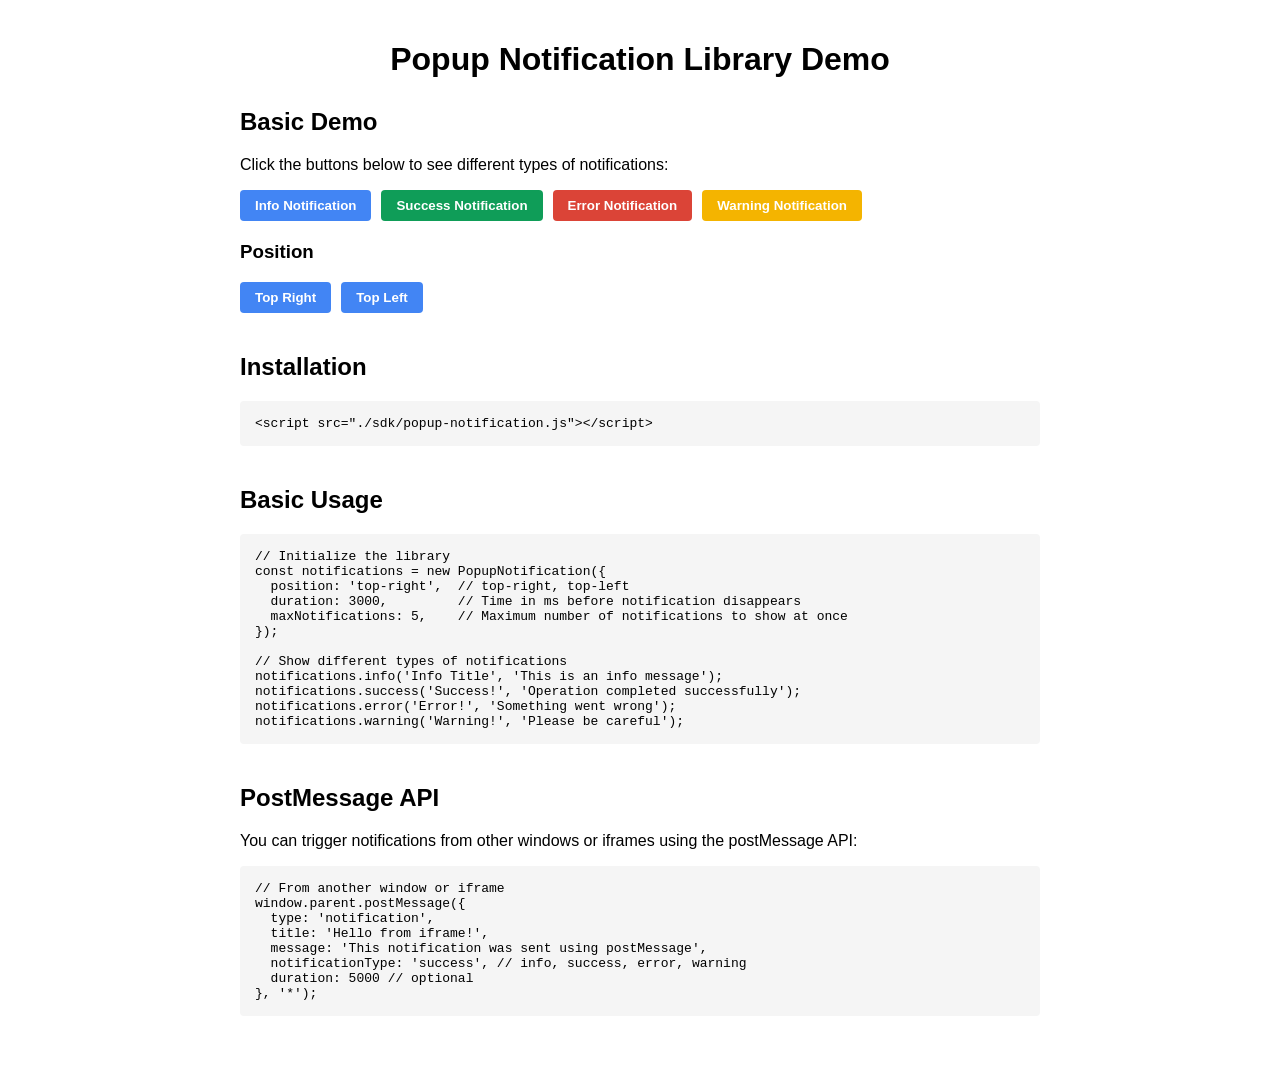
<file: challenges/1-notifications-sdk/index.html>
<!DOCTYPE html>
<html lang="en">
<head>
  <meta charset="UTF-8">
  <meta name="viewport" content="width=device-width, initial-scale=1.0">
  <title>Popup Notification Library Demo</title>
  <link rel="stylesheet" href="style.css">
</head>
<body>
  <h1>Popup Notification Library Demo</h1>
  
  <div class="demo-section">
    <h2>Basic Demo</h2>
    <p>Click the buttons below to see different types of notifications:</p>
    <div class="controls">
      <button onclick="showNotification('info')">Info Notification</button>
      <button class="success" onclick="showNotification('success')">Success Notification</button>
      <button class="error" onclick="showNotification('error')">Error Notification</button>
      <button class="warning" onclick="showNotification('warning')">Warning Notification</button>
    </div>
    
    <h3>Position</h3>
    <div class="controls">
      <button onclick="changePosition('top-right')">Top Right</button>
      <button onclick="changePosition('top-left')">Top Left</button>
    </div>
  </div>
  

  <div class="demo-section">
    <h2>Installation</h2>
    <div class="code-block">
      <pre><code>&lt;script src="./sdk/popup-notification.js"&gt;&lt;/script&gt;</code></pre>
    </div>
  </div>
  
  <div class="demo-section">
    <h2>Basic Usage</h2>
    <div class="code-block">
      <pre><code>// Initialize the library
const notifications = new PopupNotification({
  position: 'top-right',  // top-right, top-left
  duration: 3000,         // Time in ms before notification disappears
  maxNotifications: 5,    // Maximum number of notifications to show at once
});

// Show different types of notifications
notifications.info('Info Title', 'This is an info message');
notifications.success('Success!', 'Operation completed successfully');
notifications.error('Error!', 'Something went wrong');
notifications.warning('Warning!', 'Please be careful');</code></pre>
    </div>
  </div>
  
  <div class="demo-section">
    <h2>PostMessage API</h2>
    <p>You can trigger notifications from other windows or iframes using the postMessage API:</p>
    <div class="code-block">
      <pre><code>// From another window or iframe
window.parent.postMessage({
  type: 'notification',
  title: 'Hello from iframe!',
  message: 'This notification was sent using postMessage',
  notificationType: 'success', // info, success, error, warning
  duration: 5000 // optional
}, '*');</code></pre>
    </div>
  </div>
  
  <script src="./sdk/popup-notification.js"></script>
  <script>
    // Initialize the notification library
    let notifications = new PopupNotification({
      position: 'top-right',
      duration: 5000,
      maxNotifications: 5
    });
    
    // Function to show a notification
    function showNotification(type) {
      const titles = {
        info: 'Information',
        success: 'Success!',
        error: 'Error!',
        warning: 'Warning!'
      };
      
      const messages = {
        info: 'This is an informational notification.',
        success: 'Operation completed successfully!',
        error: 'Something went wrong. Please try again.',
        warning: 'Please proceed with caution.'
      };
      
      switch(type) {
        case 'info':
          notifications.info(titles.info, messages.info);
          break;
        case 'success':
          notifications.success(titles.success, messages.success);
          break;
        case 'error':
          notifications.error(titles.error, messages.error);
          break;
        case 'warning':
          notifications.warning(titles.warning, messages.warning);
          break;
      }
    }
    
    // Function to change notification position
    function changePosition(position) {
      // Recreate the notification instance with new position
      notifications = new PopupNotification({
        position: position,
        duration: 5000,
        maxNotifications: 5
      });
      
      // Show a notification in the new position
      notifications.info('Position Changed', `Notifications will now appear in the ${position} position`);
    }
    
  </script>
</body>
</html>
</file>
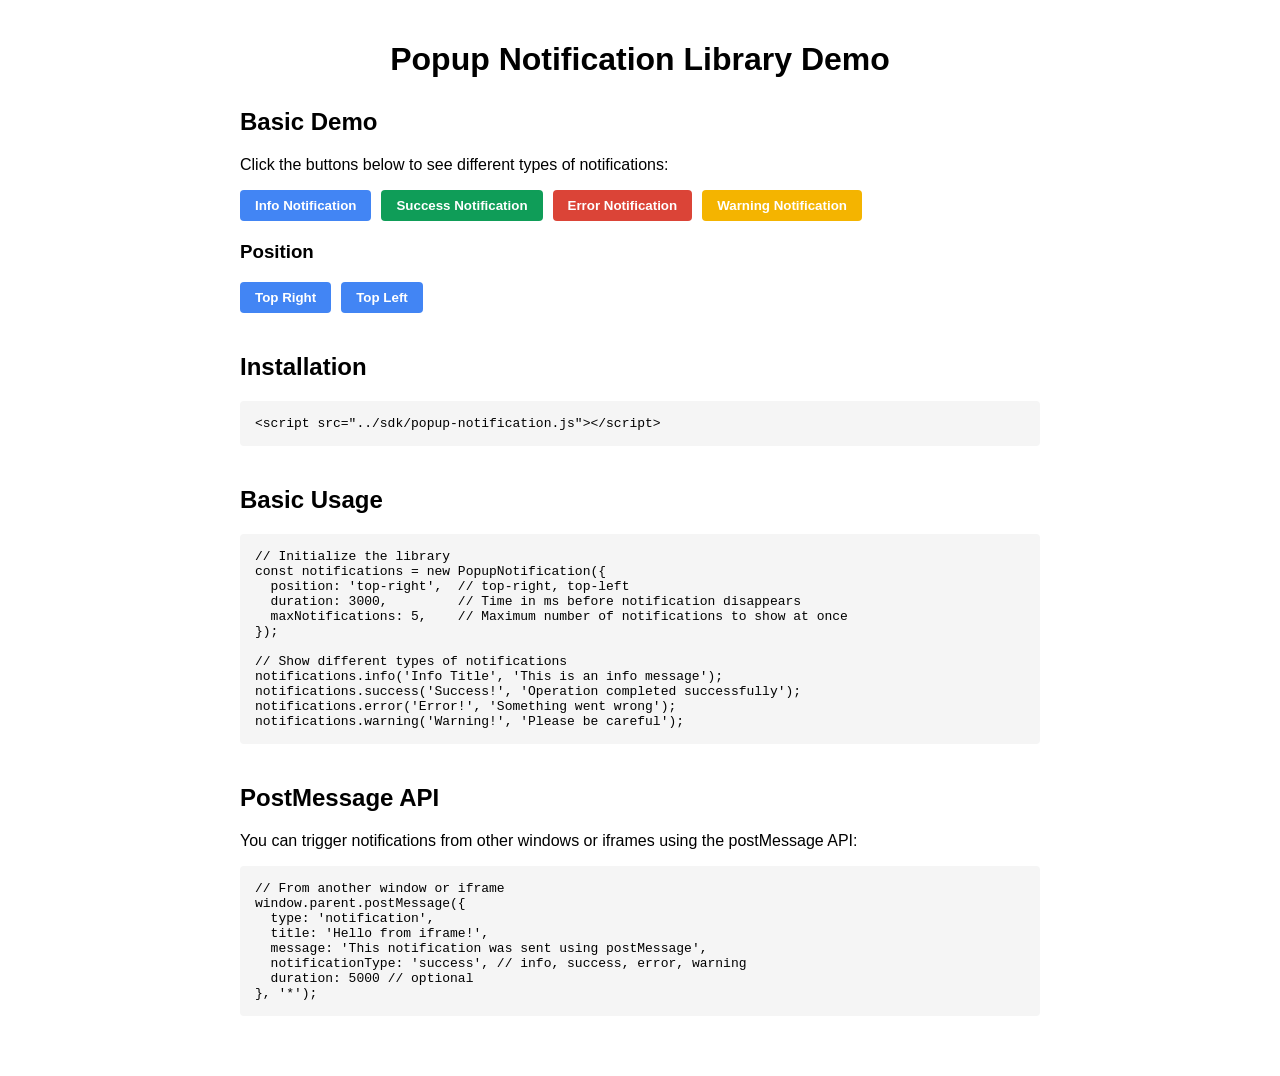
<file: challenges/1-notifications-sdk/demo/index.html>
<!DOCTYPE html>
<html lang="en">
<head>
  <meta charset="UTF-8">
  <meta name="viewport" content="width=device-width, initial-scale=1.0">
  <title>Popup Notification Library Demo</title>
  <link rel="stylesheet" href="style.css">
</head>
<body>
  <h1>Popup Notification Library Demo</h1>
  
  <div class="demo-section">
    <h2>Basic Demo</h2>
    <p>Click the buttons below to see different types of notifications:</p>
    <div class="controls">
      <button onclick="showNotification('info')">Info Notification</button>
      <button class="success" onclick="showNotification('success')">Success Notification</button>
      <button class="error" onclick="showNotification('error')">Error Notification</button>
      <button class="warning" onclick="showNotification('warning')">Warning Notification</button>
    </div>
    
    <h3>Position</h3>
    <div class="controls">
      <button onclick="changePosition('top-right')">Top Right</button>
      <button onclick="changePosition('top-left')">Top Left</button>
    </div>
  </div>
  

  <div class="demo-section">
    <h2>Installation</h2>
    <div class="code-block">
      <pre><code>&lt;script src="../sdk/popup-notification.js"&gt;&lt;/script&gt;</code></pre>
    </div>
  </div>
  
  <div class="demo-section">
    <h2>Basic Usage</h2>
    <div class="code-block">
      <pre><code>// Initialize the library
const notifications = new PopupNotification({
  position: 'top-right',  // top-right, top-left
  duration: 3000,         // Time in ms before notification disappears
  maxNotifications: 5,    // Maximum number of notifications to show at once
});

// Show different types of notifications
notifications.info('Info Title', 'This is an info message');
notifications.success('Success!', 'Operation completed successfully');
notifications.error('Error!', 'Something went wrong');
notifications.warning('Warning!', 'Please be careful');</code></pre>
    </div>
  </div>
  
  <div class="demo-section">
    <h2>PostMessage API</h2>
    <p>You can trigger notifications from other windows or iframes using the postMessage API:</p>
    <div class="code-block">
      <pre><code>// From another window or iframe
window.parent.postMessage({
  type: 'notification',
  title: 'Hello from iframe!',
  message: 'This notification was sent using postMessage',
  notificationType: 'success', // info, success, error, warning
  duration: 5000 // optional
}, '*');</code></pre>
    </div>
  </div>
  
  <script src="../sdk/popup-notification.js"></script>
  <script>
    // Initialize the notification library
    let notifications = new PopupNotification({
      position: 'top-right',
      duration: 5000,
      maxNotifications: 5
    });
    
    // Function to show a notification
    function showNotification(type) {
      const titles = {
        info: 'Information',
        success: 'Success!',
        error: 'Error!',
        warning: 'Warning!'
      };
      
      const messages = {
        info: 'This is an informational notification.',
        success: 'Operation completed successfully!',
        error: 'Something went wrong. Please try again.',
        warning: 'Please proceed with caution.'
      };
      
      switch(type) {
        case 'info':
          notifications.info(titles.info, messages.info);
          break;
        case 'success':
          notifications.success(titles.success, messages.success);
          break;
        case 'error':
          notifications.error(titles.error, messages.error);
          break;
        case 'warning':
          notifications.warning(titles.warning, messages.warning);
          break;
      }
    }
    
    // Function to change notification position
    function changePosition(position) {
      // Recreate the notification instance with new position
      notifications = new PopupNotification({
        position: position,
        duration: 5000,
        maxNotifications: 5
      });
      
      // Show a notification in the new position
      notifications.info('Position Changed', `Notifications will now appear in the ${position} position`);
    }
    
  </script>
</body>
</html>
</file>
<file: challenges/1-notifications-sdk/style.css>
body {
  font-family: Arial, sans-serif;
  max-width: 800px;
  margin: 0 auto;
  padding: 20px;
}
h1 {
  text-align: center;
  margin-bottom: 30px;
}
.demo-section {
  margin-bottom: 40px;
}
.controls {
  display: flex;
  flex-wrap: wrap;
  gap: 10px;
  margin-bottom: 20px;
}
button {
  padding: 8px 15px;
  cursor: pointer;
  border: none;
  border-radius: 4px;
  background-color: #4285f4;
  color: white;
  font-weight: bold;
}
button:hover {
  background-color: #3367d6;
}
button.success {
  background-color: #0f9d58;
}
button.error {
  background-color: #db4437;
}
button.warning {
  background-color: #f4b400;
}
.code-block {
  background-color: #f5f5f5;
  padding: 15px;
  border-radius: 4px;
  overflow-x: auto;
  margin-bottom: 20px;
}
pre {
  margin: 0;
  white-space: pre-wrap;
}
iframe {
  width: 100%;
  height: 300px;
  border: 1px solid #ddd;
  border-radius: 4px;
}
</file>
<file: challenges/1-notifications-sdk/demo/style.css>
body {
  font-family: Arial, sans-serif;
  max-width: 800px;
  margin: 0 auto;
  padding: 20px;
}
h1 {
  text-align: center;
  margin-bottom: 30px;
}
.demo-section {
  margin-bottom: 40px;
}
.controls {
  display: flex;
  flex-wrap: wrap;
  gap: 10px;
  margin-bottom: 20px;
}
button {
  padding: 8px 15px;
  cursor: pointer;
  border: none;
  border-radius: 4px;
  background-color: #4285f4;
  color: white;
  font-weight: bold;
}
button:hover {
  background-color: #3367d6;
}
button.success {
  background-color: #0f9d58;
}
button.error {
  background-color: #db4437;
}
button.warning {
  background-color: #f4b400;
}
.code-block {
  background-color: #f5f5f5;
  padding: 15px;
  border-radius: 4px;
  overflow-x: auto;
  margin-bottom: 20px;
}
pre {
  margin: 0;
  white-space: pre-wrap;
}
iframe {
  width: 100%;
  height: 300px;
  border: 1px solid #ddd;
  border-radius: 4px;
}
</file>
